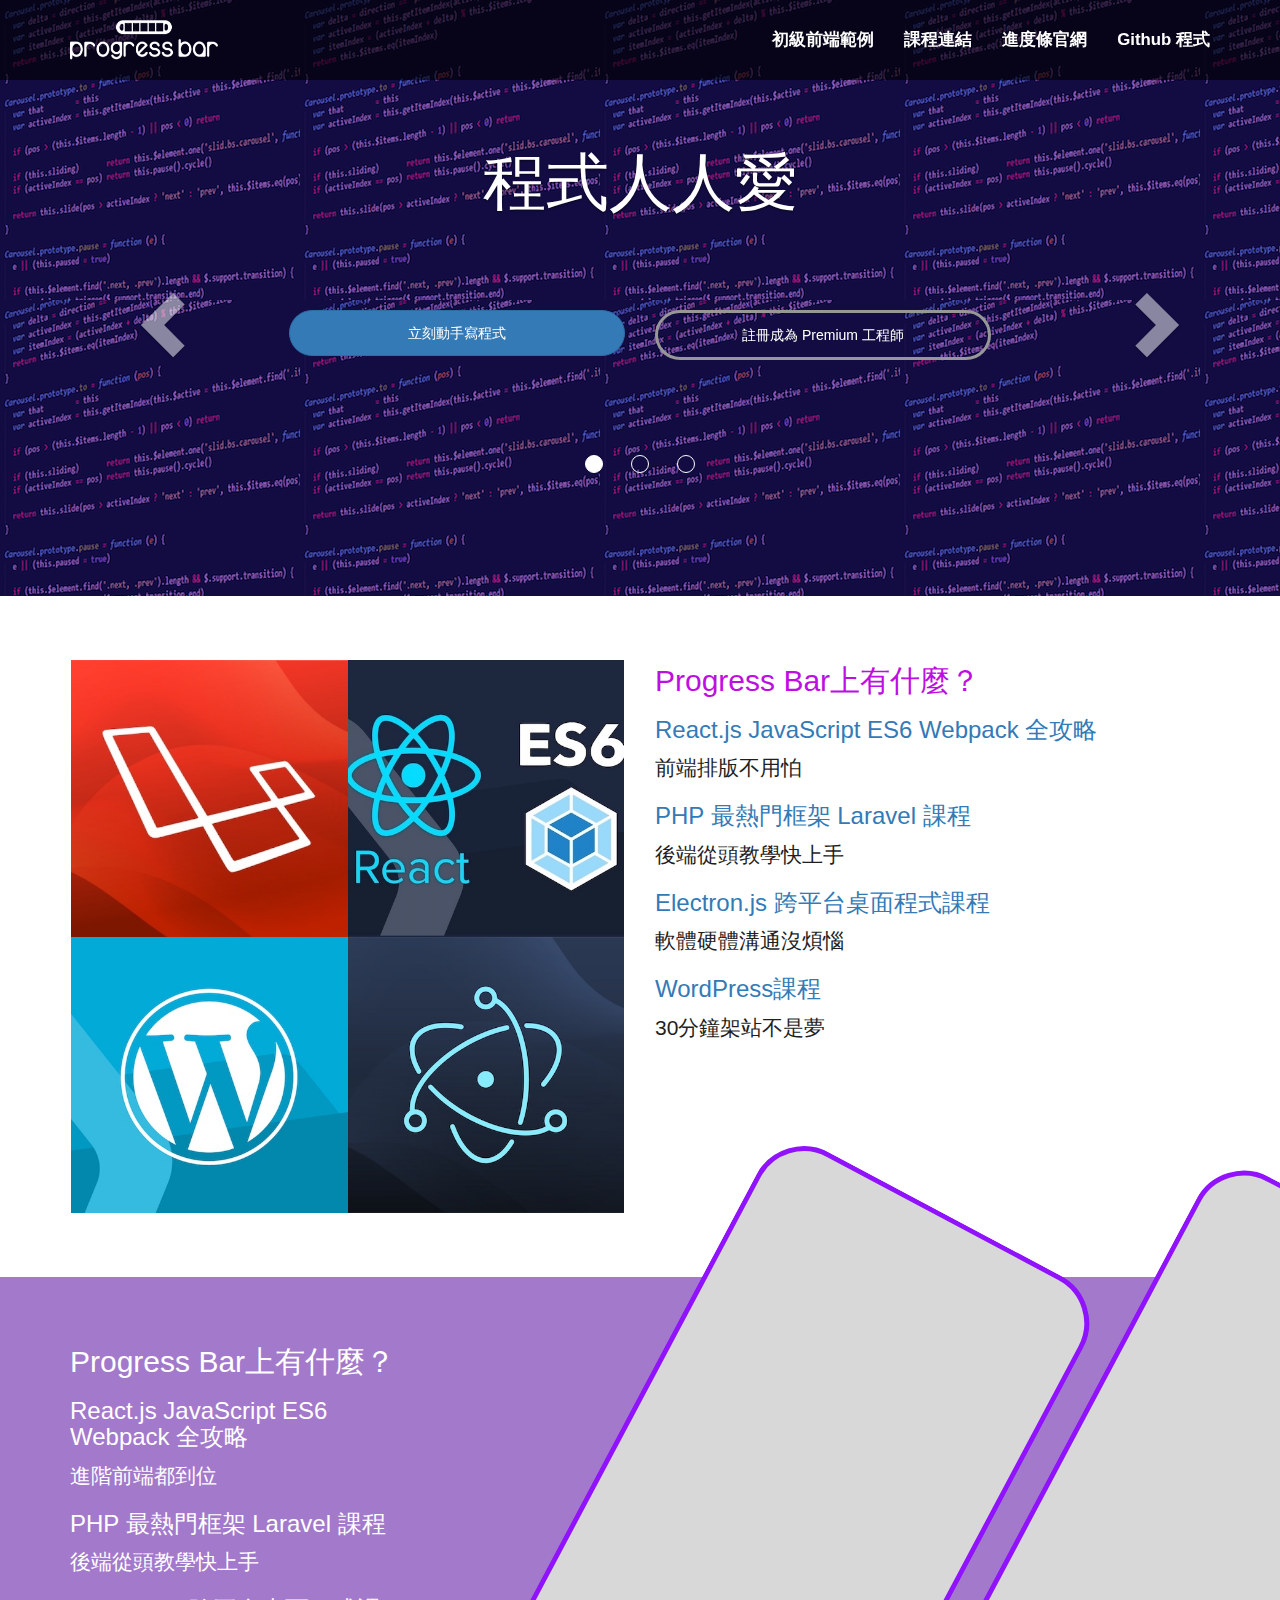
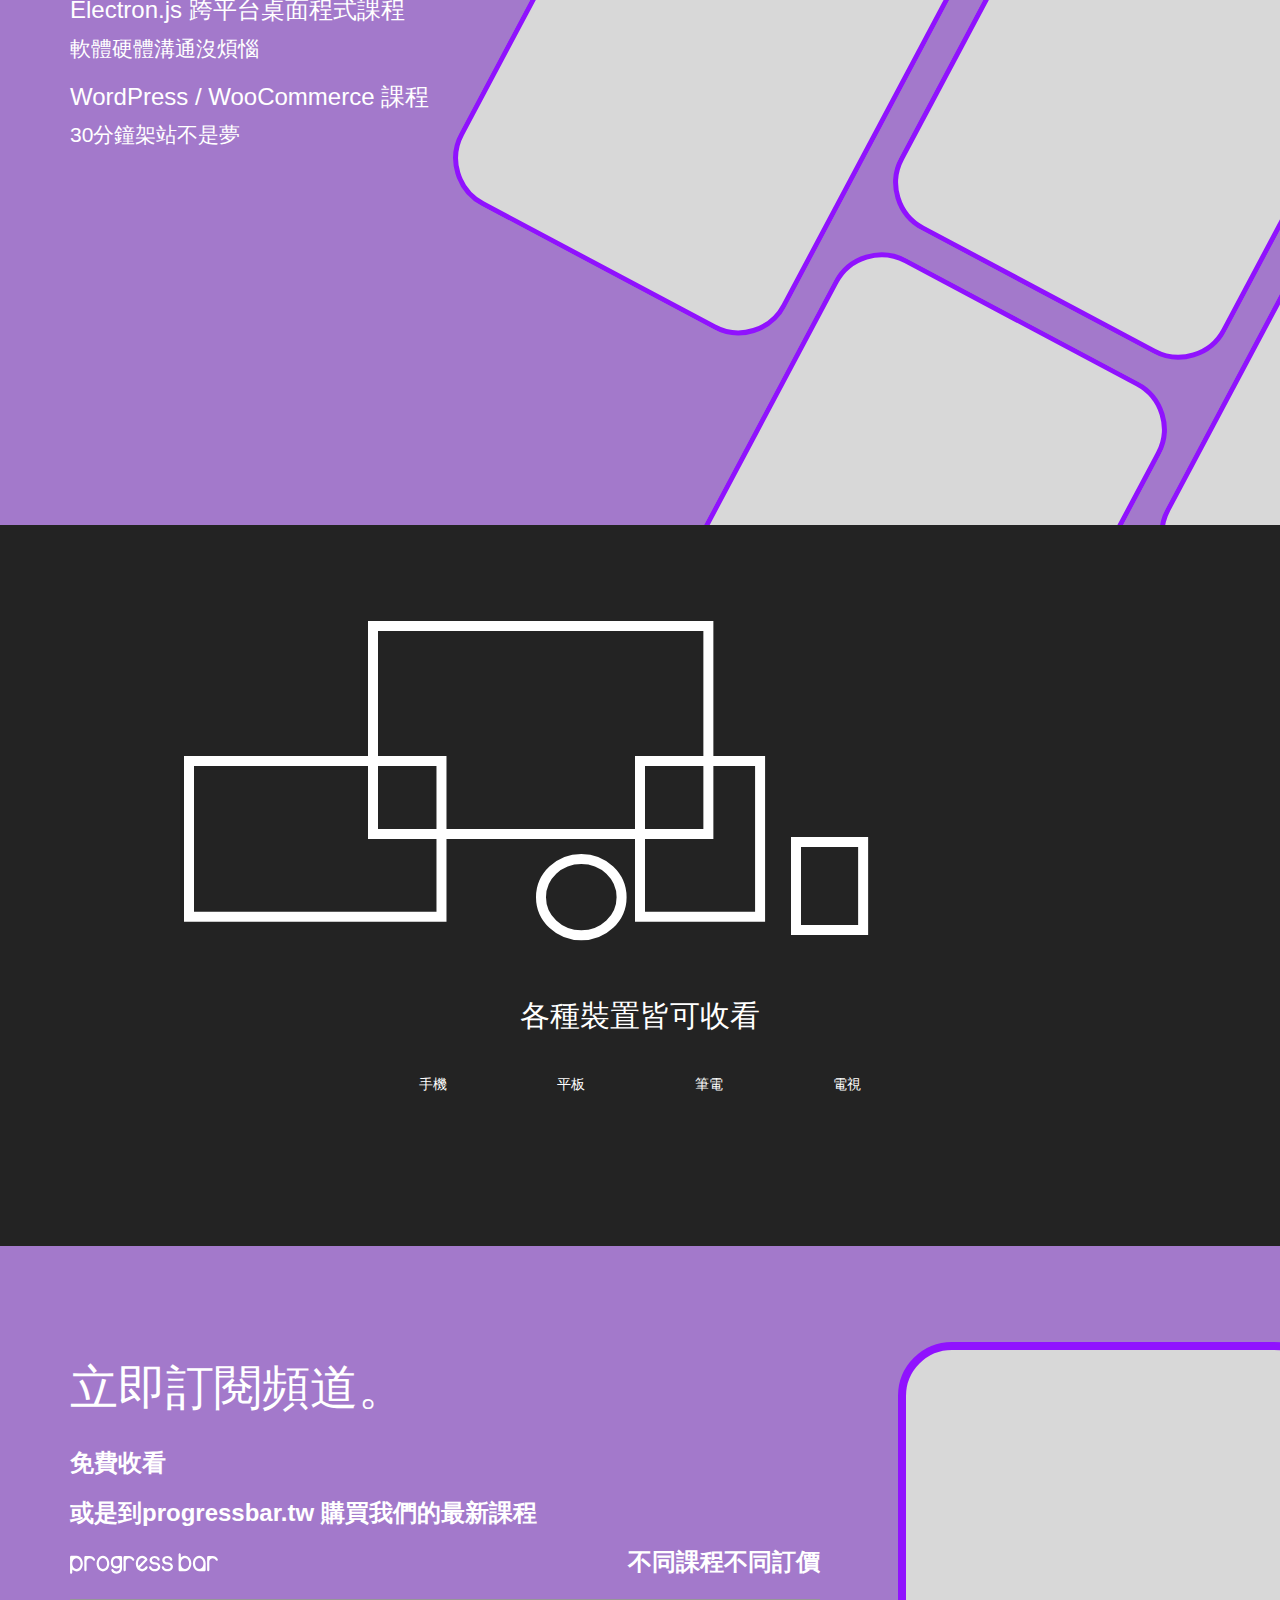
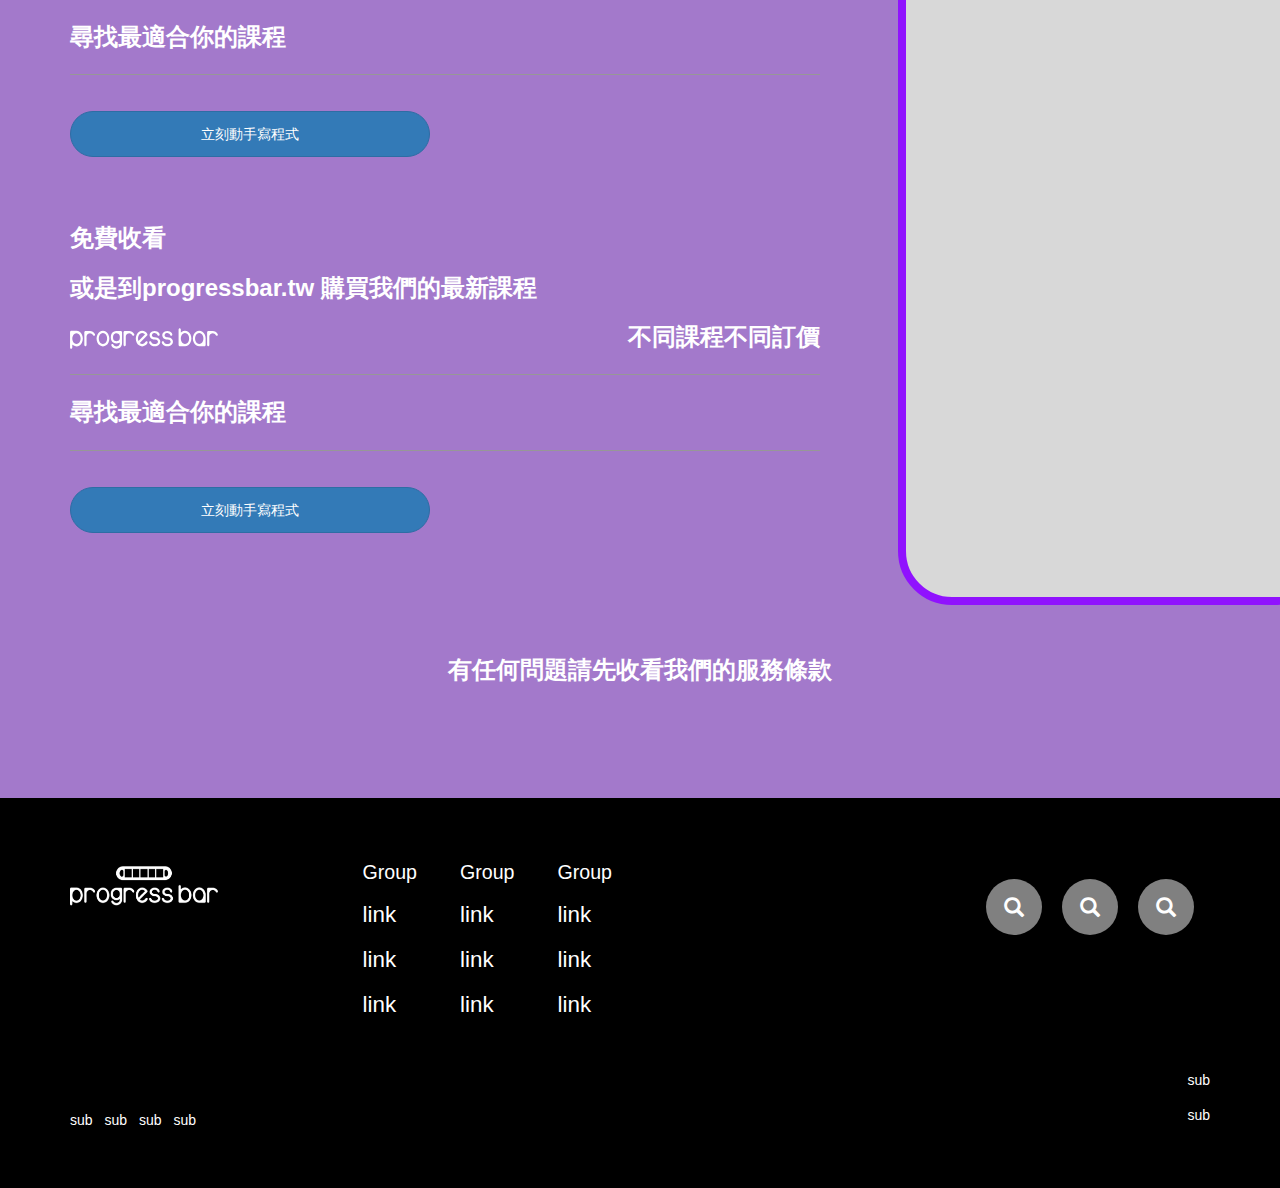
<file: bootstrap3/index.html>
<!DOCTYPE html>
<html>
  <head>
    <title>進度條 Bootstrap 課程範例</title>
    <meta charset="utf-8">
    <meta name="viewport" content="width=device-width, initial-scale=1">
    <meta name="subject" content="進度條 Bootstrap 課程範例">
    <meta name="description" content="這是進度條線上課程 Bootstrap 行動第一! 使用Bootstrap建立響應式RWD網站： https://progressbar.tw/courses/1">
    <meta name="keywords" content="Bootstrap, 網站, 開發, 程式, 設計, 教學, jquery, HTML, HTML5, CSS, JavaScript, Swift, WordPress, iOS, Ruby On Rails, Arduino">
    <meta name="copyright" content="思誠科技有限公司">
    <meta property="og:type" content="website">
    <meta property="og:url" content="https://progressbartw.github.io/Bootstrap/">
    <meta property="og:site_name" content="進度條 Bootstrap 課程範例">
    <meta property="og:locale" content="zh_TW">
    <meta property="og:title" content="進度條 Bootstrap 課程範例">
    <meta property="og:image" content="https://progressbartw.github.io/Bootstrap/img/cover.jpg">
    <meta property="og:description" content="這是進度條線上課程 Bootstrap 行動第一! 使用 Bootstrap 建立響應式RWD網站： https://progressbar.tw/courses/1">
    <meta name="image" content="/imgs/small-card1.jpg">
    <!-- jQuery 3.2.1 -->
    <script src="https://code.jquery.com/jquery-3.2.1.min.js"
    integrity="sha256-hwg4gsxgFZhOsEEamdOYGBf13FyQuiTwlAQgxVSNgt4="
    crossorigin="anonymous"></script>

    <!-- Latest compiled and minified CSS -->
    <link rel="stylesheet" href="https://maxcdn.bootstrapcdn.com/bootstrap/3.3.7/css/bootstrap.min.css" integrity="sha384-BVYiiSIFeK1dGmJRAkycuHAHRg32OmUcww7on3RYdg4Va+PmSTsz/K68vbdEjh4u" crossorigin="anonymous">

    <!-- Latest compiled and minified JavaScript -->
    <script src="https://maxcdn.bootstrapcdn.com/bootstrap/3.3.7/js/bootstrap.min.js" integrity="sha384-Tc5IQib027qvyjSMfHjOMaLkfuWVxZxUPnCJA7l2mCWNIpG9mGCD8wGNIcPD7Txa" crossorigin="anonymous"></script>
    <link rel="stylesheet" href="css/main.css">
  </head>
  <body>
    <header>
      <nav class="navbar navbar-fixed-top">
        <div class="container">
          <!-- Brand and toggle get grouped for better mobile display -->
          <div class="navbar-header">
            <button type="button" class="navbar-toggle collapsed" data-toggle="collapse" data-target="#bs-example-navbar-collapse-1" aria-expanded="false">
              <span class="sr-only">Toggle navigation</span>
              <span class="icon-bar"></span>
              <span class="icon-bar"></span>
              <span class="icon-bar"></span>
            </button>
            <a class="navbar-brand" href="./">
              <img src="img/logo.png?v=2">
            </a>
          </div>
          <!-- Collect the nav links, forms, and other content for toggling -->
          <div class="collapse navbar-collapse" id="bs-example-navbar-collapse-1">
            <ul class="nav navbar-nav navbar-right">
              <li>
                <a href="https://progressbartw.github.io/" target="_blank">
                  初級前端範例
                </a>
              </li>
              <li>
                <a href="https://progressbar.tw/courses/1" target="_blank">課程連結</a>
              </li>
              <li>
                <a href="https://progressbar.tw" target="_blank">進度條官網</a>
              </li>
              <li>
                <a href="https://pb.cistrend.com/Bootstrapfinal" target="_blank">
                  Github 程式
                </a>
              </li>
            </ul>
          </div><!-- /.navbar-collapse -->
        </div><!-- /.container-fluid -->
      </nav>
    </header>
    <main id="wrapper" style="overflow: hidden;">
      <div id="section_1" class="jumbotron image_background">
        <div class="container">
          <div class="row">
            <div id="carousel-example-generic" class="carousel slide" data-ride="carousel">
              <!-- Indicators -->
              <ol class="carousel-indicators">
                <li data-target="#carousel-example-generic" data-slide-to="0" class="active"></li>
                <li data-target="#carousel-example-generic" data-slide-to="1"></li>
                <li data-target="#carousel-example-generic" data-slide-to="2"></li>
              </ol>

              <!-- Wrapper for slides -->
              <div class="carousel-inner" role="listbox">
                <div class="item active">
                  <div class="carousel-caption">
                    <h1 class="_title">
                      程式人人愛
                    </h1>
                    <div class="row">
                      <div class="col-xs-12 col-sm-6">
                        <a href="https://progressbar.tw" class="btn btn-primary btn-block carousel-btn" target="_blank">
                          立刻動手寫程式
                        </a>
                      </div>
                      <div class="col-xs-12 col-sm-6">
                        <a href="https://progressbar.tw/users/sign_up" class="btn btn-link btn-block carousel-btn" target="_blank">
                          註冊成為 Premium 工程師
                        </a>
                      </div>
                    </div>
                  </div>
                </div>
                <div class="item">
                  <div class="carousel-caption">
                    <h1 class="_title">
                      物價上漲不用怕
                    </h1>
                    <div class="row">
                      <div class="col-xs-12 col-sm-6">
                        <a href="https://progressbar.tw" class="btn btn-primary btn-block carousel-btn" target="_blank">
                          立刻動手寫程式
                        </a>
                      </div>
                      <div class="col-xs-12 col-sm-6">
                        <a href="https://progressbar.tw/users/sign_up" class="btn btn-link btn-block carousel-btn" target="_blank">
                          註冊成為 Premium 工程師
                        </a>
                      </div>
                    </div>
                  </div>
                </div>
                <div class="item">
                  <div class="carousel-caption">
                    <h1 class="_title">
                      薪水漲得比較快
                    </h1>
                    <div class="row">
                      <div class="col-xs-12 col-sm-6">
                        <a href="https://progressbar.tw" class="btn btn-primary btn-block carousel-btn" target="_blank">
                          立刻動手寫程式
                        </a>
                      </div>
                      <div class="col-xs-12 col-sm-6">
                        <a href="https://progressbar.tw/users/sign_up" class="btn btn-link btn-block carousel-btn" target="_blank">
                          註冊成為 Premium 工程師
                        </a>
                      </div>
                    </div>
                  </div>
                </div>
              </div>
              <!-- Controls -->
              <a class="left carousel-control" href="#carousel-example-generic" role="button" data-slide="prev">
                <span class="glyphicon glyphicon-chevron-left" aria-hidden="true"></span>
                <span class="sr-only">Previous</span>
              </a>
              <a class="right carousel-control" href="#carousel-example-generic" role="button" data-slide="next">
                <span class="glyphicon glyphicon-chevron-right" aria-hidden="true"></span>
                <span class="sr-only">Next</span>
              </a>
            </div>
          </div>
        </div>
      </div>
      <div id="section_2" class="jumbotron" style="background-color: white;">
        <div class="container">
          <div class="row">
            <div class="col-xs-12 col-sm-6 col-sm-push-6">
              <div class="content_list">
                <h2>Progress Bar上有什麼？</h2>
                <ul class="_list">
                  <li>
                    <h3>
                      <a href="https://progressbar.tw/courses/14" target="_blank">
                        React.js JavaScript ES6 Webpack 全攻略</a>
                    </h3>
                    <p class="_detail">前端排版不用怕</p>
                  </li>
                  <li>
                    <h3>
                      <a href="https://progressbar.tw/courses/19" target="_blank">
                        PHP 最熱門框架 Laravel 課程
                      </a>
                    </h3>
                    <p class="_detail">後端從頭教學快上手</p>
                  </li>
                  <li>
                    <h3>
                      <a href="https://progressbar.tw/courses/20" target="_blank">
                        Electron.js 跨平台桌面程式課程
                      </a>
                    </h3>
                    <p class="_detail">軟體硬體溝通沒煩惱</p>
                  </li>
                  <li>
                    <h3>
                      <a href="https://progressbar.tw/courses/10" target="_blank">
                        WordPress課程
                      </a>
                    </h3>
                    <p class="_detail">30分鐘架站不是夢</p>
                  </li>
                </ul>
              </div>
            </div>
            <div class="col-xs-12 col-sm-6 col-sm-pull-6">
              <div style="padding: 16px;">
                <div class="row">
                  <div class="col-xs-6 col-sm-12 col-md-6" style="padding: 0;">
                    <div class="embed-responsive embed-responsive-1by1">
                      <img class="embed-responsive-item animal" src="img/courses/19.jpg"/>
                      <div class="embed-responsive-item animal_cover">
                        <span class="glyphicon glyphicon-play icon" aria-hidden="true"></span>
                      </div>
                    </div>
                  </div>
                  <div class="col-xs-6 col-sm-12 col-md-6" style="padding: 0;">
                    <div class="embed-responsive embed-responsive-1by1">
                      <img class="embed-responsive-item animal" src="img/courses/14.jpg"/>
                      <div class="embed-responsive-item animal_cover">
                        <span class="glyphicon glyphicon-play icon" aria-hidden="true"></span>
                      </div>
                    </div>
                  </div>
                  <div class="col-xs-6 col-sm-12 col-md-6" style="padding: 0;">
                    <div class="embed-responsive embed-responsive-1by1">
                      <img class="embed-responsive-item animal" src="img/courses/10.jpg"/>
                      <div class="embed-responsive-item animal_cover">
                        <span class="glyphicon glyphicon-play icon" aria-hidden="true"></span>
                      </div>
                    </div>
                  </div>
                  <div class="col-xs-6 col-sm-12 col-md-6" style="padding: 0;">
                    <div class="embed-responsive embed-responsive-1by1">
                      <img class="embed-responsive-item animal" src="img/courses/20.jpg"/>
                      <div class="embed-responsive-item animal_cover">
                        <span class="glyphicon glyphicon-play icon" aria-hidden="true"></span>
                      </div>
                    </div>
                  </div>
                </div>
              </div>
            </div>
          </div>
        </div>
      </div>
      <div id="section_3" class="jumbotron image_background">
        <div class="container">
          <div class="row">
            <div class="col-xs-12 col-sm-4">
              <div class="content_list">
                <h2>Progress Bar上有什麼？</h2>
                <ul class="_list">
                  <li>
                    <h3>
                      <a style="color:white" href="https://progressbar.tw/courses/14" target="_blank">
                        React.js JavaScript ES6 Webpack 全攻略</a>
                    </h3>
                    <p class="_detail">進階前端都到位</p>
                  </li>
                  <li>
                    <h3>
                      <a style="color:white" href="https://progressbar.tw/courses/19" target="_blank">
                        PHP 最熱門框架 Laravel 課程
                      </a>
                    </h3>
                    <p class="_detail">後端從頭教學快上手</p>
                  </li>
                  <li>
                    <h3>
                      <a style="color:white" href="https://progressbar.tw/courses/20" target="_blank">
                        Electron.js  跨平台桌面程式課程
                      </a>
                    </h3>
                    <p class="_detail">軟體硬體溝通沒煩惱</p>
                  </li>
                  <li>
                    <h3>
                      <a style="color:white" href="https://progressbar.tw/courses/10" target="_blank">
                        WordPress / WooCommerce 課程
                      </a>
                    </h3>
                    <p class="_detail">30分鐘架站不是夢</p>
                  </li>
                </ul>
              </div>
            </div>
            <div class="phones">
              <div class="row">
                <div class="col-xs-4">
                  <div class="embed-responsive embed-responsive-1by2" style="margin-top: 50%;">
                    <div class="phone embed-responsive-item"></div>
                  </div>
                </div>
                <div class="col-xs-4">
                  <div class="embed-responsive embed-responsive-1by2">
                    <div class="phone embed-responsive-item"></div>
                  </div>
                  <div class="embed-responsive embed-responsive-1by2" style="margin-top: 32px;">
                    <div class="phone embed-responsive-item"></div>
                  </div>
                </div>
                <div class="col-xs-4">
                  <div class="embed-responsive embed-responsive-1by2" style="margin-top: 50%;">
                    <div class="phone embed-responsive-item"></div>
                  </div>
                </div>
              </div>
            </div>
          </div>
        </div>
      </div>
      <div id="section_4" class="jumbotron" style="background-color: #232323; position: relative;">
        <div class="container">
          <div class="row">
            <div class="hidden-xs col-sm-1">
            </div>
            <div class="col-xs-12 col-sm-10">
              <div class="device_img_block">
                <img class="img-responsive" src="img/devices.svg">
                <h2 class="_title">各種裝置皆可收看</h2>
              </div>
            </div>
            <div class="hidden-xs col-sm-1">
            </div>
          </div>
          <div class="row">
            <div class="col-xs-3 col-sm-3">
            </div>
            <div class="col-xs-6 col-sm-6">
              <div class="devices_item" style="padding: 16px; text-align: center; color: white;">
                <div class="row">
                  <div class="col-xs-6 col-sm-3">
                    <p class="_item">手機</p>
                  </div>
                  <div class="col-xs-6 col-sm-3">
                    <p class="_item">平板</p>
                  </div>
                  <div class="col-xs-6 col-sm-3">
                    <p class="_item">筆電</p>
                  </div>
                  <div class="col-xs-6 col-sm-3">
                    <p class="_item">電視</p>
                  </div>
                </div>
              </div>
            </div>
            <div class="col-xs-3 col-sm-3">
            </div>
          </div>
        </div>
      </div>
      <div id="section_5" class="jumbotron image_background">
        <div class="container">
          <div class="row">
            <div class="col-xs-12 col-sm-8">
              <div class="_info">
                <h2 class="_title">
                  立即訂閱頻道。
                </h2>
                <div class="_detail">
                  <p class="text_line">免費收看</p>
                  <p class="text_line">或是到progressbar.tw 購買我們的最新課程</p>
                  <div>
                    <img src="img/icon.svg" class="icon"/>
                    <span style="float: right;">不同課程不同訂價</span>
                  </div>
                  <hr style="">
                  <p class="text_line">
                    尋找最適合你的課程
                  </p>
                  <hr>
                  <div class="row">
                    <div class="col-xs-12 col-sm-6">
                      <a href="https://progressbar.tw" class="btn btn-primary btn-block carousel-btn" target="_blank">
                          立刻動手寫程式
                        </a>
                    </div>
                  </div>
                </div>
                <div class="_detail">
                  <p class="text_line">免費收看</p>
                  <p class="text_line">或是到progressbar.tw 購買我們的最新課程</p>
                  <div>
                    <img src="img/icon.svg" class="icon"/>
                    <span style="float: right;">不同課程不同訂價</span>
                  </div>
                  <hr style="">
                  <p class="text_line">
                    尋找最適合你的課程
                  </p>
                  <hr>
                  <div class="row">
                    <div class="col-xs-12 col-sm-6">
                      <a href="https://progressbar.tw" class="btn btn-primary btn-block carousel-btn" target="_blank">
                          立刻動手寫程式
                        </a>
                    </div>
                  </div>
                </div>
              </div>
            </div>
            <div class="hidden-xs col-sm-4">
              <div class="phone_container">
                <div class="phone">
                </div>
              </div>
            </div>
          </div>
          <div class="row">
            <div class="col-xs-12">
              <div style="color: white; text-align: center; padding: 48px;">
                <p class="text_line">有任何問題請先收看我們的服務條款</p>
              </div>
            </div>
          </div>
        </div>
      </div>
      <footer id="main_footer" class="jumbotron" style="background-color: #000000;">
        <div class="container">
          <div class="row">
            <div class="col-xs-12 col-sm-6">
              <div class="row">
                <div class="col-xs-12 col-sm-6" style="padding: 0;">
                  <a class="navbar-brand" href="./">
                    <img class="img-responsive" src="img/logo.png?v=2">
                  </a>
                </div>
                <div class="col-xs-6 col-sm-2">
                  <div class="link_list">
                    <h5 class="_title">Group</h5>
                    <ul>
                      <li>link</li>
                      <li>link</li>
                      <li>link</li>
                    </ul>
                  </div>
                </div>
                <div class="col-xs-6 col-sm-2">
                  <div class="link_list">
                    <h5 class="_title">Group</h5>
                    <ul>
                      <li>link</li>
                      <li>link</li>
                      <li>link</li>
                    </ul>
                  </div>
                </div>
                <div class="clearfix visible-xs-block"></div>
                <div class="col-xs-6 col-sm-2">
                  <div class="link_list">
                    <h5 class="_title">Group</h5>
                    <ul>
                      <li>link</li>
                      <li>link</li>
                      <li>link</li>
                    </ul>
                  </div>
                </div>
              </div>
            </div>
            <div class="col-xs-12 col-sm-6">
              <div class="social_icons_block">
                <div class="social_icon">
                  <span class="glyphicon glyphicon-search" aria-hidden="true"></span>
                </div>
                <div class="social_icon">
                  <span class="glyphicon glyphicon-search" aria-hidden="true"></span>
                </div>
                <div class="social_icon">
                  <span class="glyphicon glyphicon-search" aria-hidden="true"></span>
                </div>
              </div>
              <div class="clearfix"></div>
            </div>
          </div>
          <div class="row">
            <div class="col-xs-12">
              <div class="subs">
                <div class="sub_block">
                  <span class="_item">sub</span>
                  <span class="_item">sub</span>
                  <span class="_item">sub</span>
                  <span class="_item">sub</span>
                </div>
                <div class="sub_block2">
                  <p class="_item">sub</p>
                  <p class="_item">sub</p>
                </div>
              </div>
            </div>
          </div>
        </div>
      </footer>
    </main>
  </body>
</html>
</file>
<file: bootstrap3/css/main.css>
#section_2 ul._list{list-style-type:none;padding-left:0}#section_2 .content_list{color:#bd0fe1}#section_2 ul._list ._detail{color:#1f1f1f}#section_2 .embed-responsive-1by1{padding-bottom:100%}#section_2 img.animal{object-fit:cover}#section_2 .animal_cover{background-color:rgba(0,0,0,0.6);opacity:0}#section_2 .animal_cover:hover{opacity:1}#section_2 .animal_cover>.icon{color:white;font-size:72px;top:50%;left:50%;transform:translate(-50%, -50%)}@media (min-width: 768px){#section_2 .content_list{margin-top:144px}}@media (min-width: 992px){#section_2 .content_list{margin-top:0}}#section_1{padding:64px 0px}.carousel .carousel-inner .item{height:420px}.carousel .carousel-inner .item .carousel-caption{padding-bottom:89px}.carousel .carousel-control{background-image:none}.carousel-btn{border-radius:54px;margin:16px 0;padding:12px}.btn-link.carousel-btn{border:solid 3px #979797;color:white;text-decoration:none}.btn-link.carousel-btn:hover{border:solid 3px #888888}.carousel .carousel-inner .item .carousel-caption ._title{padding-bottom:67px}.carousel .carousel-control .glyphicon.glyphicon-chevron-left,.carousel .glyphicon.glyphicon-chevron-right{font-size:70px}.carousel-indicators li{width:18px;height:18px;margin:0 12px}.carousel-indicators li.active{width:18px;height:18px;margin:0 12px}@media (max-width: 767px){.carousel .carousel-inner .item .carousel-caption ._title{font-size:50px}.carousel .carousel-control .glyphicon.glyphicon-chevron-left,.carousel .glyphicon.glyphicon-chevron-right{top:85%}}@media (min-width: 768px){#section_1{padding:88px 0px}.carousel .carousel-inner .item .carousel-caption{padding-bottom:112px}}#section_4 .device_img_block{margin-top:32px;padding:16px;text-align:center;color:white}#section_4 .device_img_block ._title{margin-top:58px}#section_4 .devices_item{margin-bottom:56px}#section_4 .devices_item ._item{font-size:14px;margin-bottom:32px}#main_footer .link_list{margin-top:16px;color:white}#main_footer .link_list ._title{font-size:1.4em}#main_footer .link_list ul{list-style-type:none;padding-left:0}#main_footer .link_list ul li{font-size:1.6em;line-height:2.0em;font-weight:300}#main_footer .social_icon{display:inline-block;color:white}#main_footer .social_icon .glyphicon{font-size:20px;padding:18px;border-radius:50%;background-color:gray;margin-right:16px}#main_footer .social_icons_block{margin-top:182px}#main_footer .subs{margin-top:32px}#main_footer .subs .sub_block{display:inline-block;float:left;margin-top:40px;color:white}#main_footer .subs .sub_block ._item{margin-right:8px;font-size:1.0em;font-weight:normal}#main_footer .subs .sub_block2{display:inline-block;float:right;color:white}#main_footer .subs .sub_block2 ._item{font-size:1.0em;font-weight:normal}@media (min-width: 768px){#main_footer .social_icons_block{float:right;margin-top:32px}}nav.navbar{margin-bottom:0}.navbar{background-color:rgba(0,0,0,0.6)}.navbar-nav>li>a{color:white}.navbar-brand{padding:10px 15px}.navbar-brand>img{height:30px}.navbar .icon-bar{background-color:white}.navbar-nav>li>a{font-size:1.2em;font-weight:bold}.navbar-nav>li>a:hover{background-color:transparent}@media (min-width: 768px){.navbar{height:80px}.navbar-nav>li>a{height:80px;line-height:80px;padding-top:0;padding-bottom:0}.navbar-brand{height:80px;padding:20px 15px}.navbar-brand>img{height:40px}}#section_3{color:white}#section_3 ul._list{list-style-type:none;padding-left:0}#section_3 .phone{border-radius:54px;background-color:#d8d8d8;border:solid 5px #9012fe}.embed-responsive-1by2{padding-bottom:200%}.phones{float:left;width:200%;margin-left:-50%;margin-right:0%;margin-top:0%;margin-bottom:-70%;transform:rotate(28deg);-webkit-transform:rotate(28deg)}@media (min-width: 768px){.phones{width:100%;margin-left:0%;margin-right:-100%;margin-top:-15%;margin-bottom:-50%}}.jumbotron{margin-bottom:0}.image_background{background:url(../img/code.png);background-repeat:repeat;background-attachment:fixed;background-color:rgba(102,31,168,0.6);background-blend-mode:overlay}#section_5{padding-top:96px}#section_5 ._info{color:white;font-size:24px;font-weight:600}#section_5 ._title{font-size:48px;margin-bottom:32px}#section_5 ._detail{margin-bottom:48px}#section_5 .text_line{font-size:24px;font-weight:600}#section_5 hr{border-top:1px solid #979797}#section_5 .btn{border-radius:54px;padding:12px;margin:16px 0}#section_5 .phone_container{margin-left:48px}#section_5 .phone{width:430px;height:863px;border-radius:54px;background-color:#d8d8d8;border:solid 8px #9012fe}#section_5 .icon{width:110.7px}@media (min-width: 768px){#section_5 .icon{width:147.6px}}
</file>
